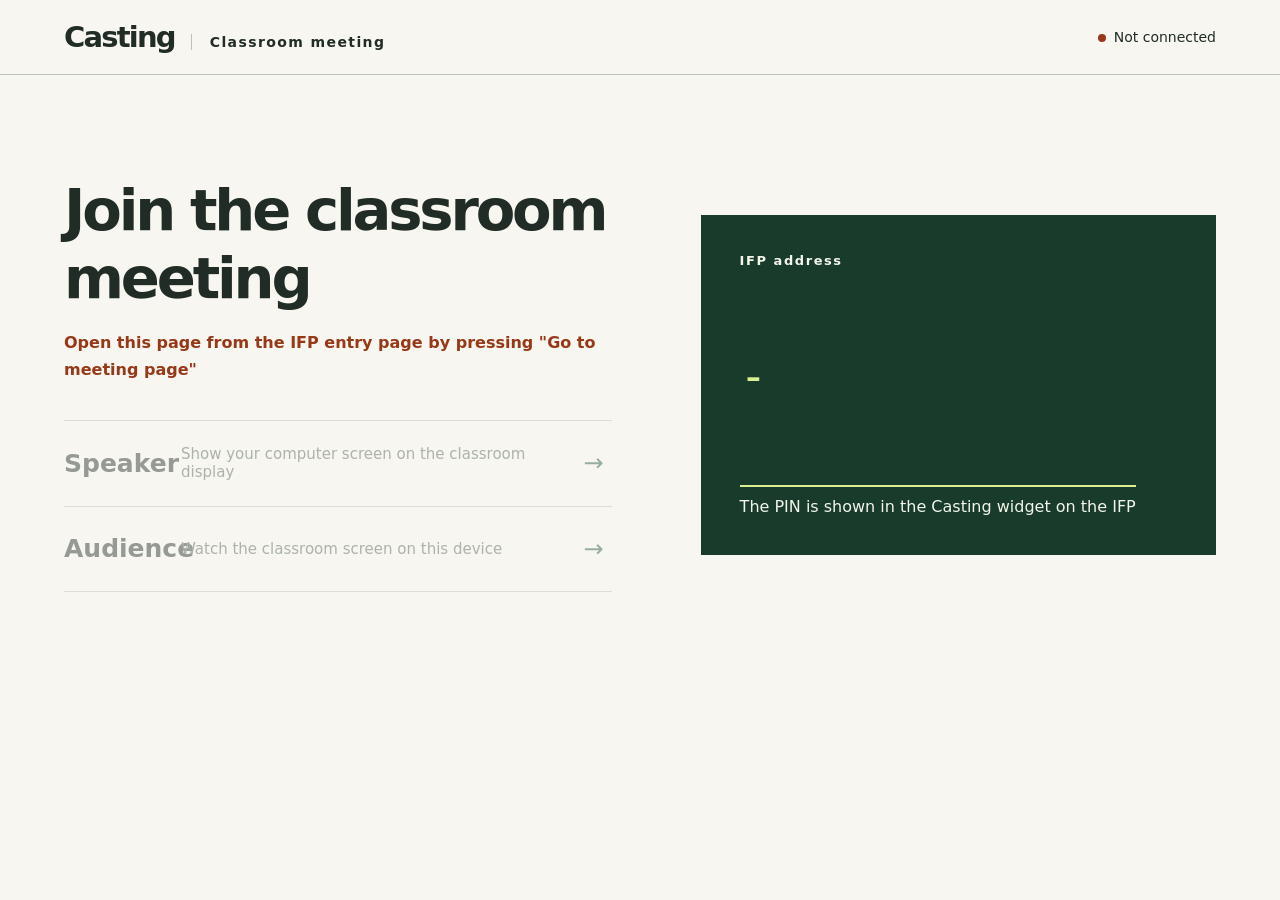
<file: index.html>
<!doctype html>
<html lang="zh-Hant">
<head>
  <meta charset="utf-8">
  <meta name="viewport" content="width=device-width, initial-scale=1">
  <meta name="color-scheme" content="light">
  <title>Casting</title>
  <link rel="icon" href="favicon.png" type="image/png">
  <link rel="stylesheet" href="style.css">
</head>
<body>
  <!-- Casting meeting page. Only served from GitHub Pages (tools/pages/build-pages.sh); the IFP's :8080 serves portal.html. -->
  <header>
    <div class="wrap">
      <div class="brand">Casting<span data-i18n="brandSub">教室會議</span></div>
      <span class="status" id="status" data-state="idle" role="status" aria-live="polite"></span>
    </div>
  </header>

  <main class="wrap">
    <section id="entry" class="entry">
      <div>
        <h1 id="title" tabindex="-1"></h1>
        <p id="notice" class="notice" role="alert" hidden></p>
        <p id="intro" class="intro"></p>
        <div id="roles">
          <button class="role" type="button" data-speaker="yes"><strong data-i18n="speaker">演講者</strong><small data-i18n="speakerDesc"></small><span class="arrow" aria-hidden="true">→</span></button>
          <button class="role" type="button" data-speaker="no"><strong data-i18n="audience">聽眾</strong><small data-i18n="audienceDesc"></small><span class="arrow" aria-hidden="true">→</span></button>
        </div>
        <form id="gate" hidden novalidate>
          <label for="pin" data-i18n="pinLabel"></label>
          <div class="pinrow">
            <input id="pin" inputmode="numeric" maxlength="6" autocomplete="off" aria-describedby="error">
            <button id="pinBtn" class="primary" type="submit" data-i18n="joinMeeting"></button>
          </div>
          <p id="error" role="alert"></p>
          <button class="link" id="back" type="button" data-i18n="backToRoles"></button>
          <p class="lan" data-i18n="lanPermission"></p>
        </form>
      </div>
      <figure>
        <div class="board">
          <div class="over" data-i18n="ifpLabel"></div>
          <code class="ifp-addr" id="ifpAddr"></code>
          <div class="tag" data-i18n="pinWhere"></div>
        </div>
      </figure>
    </section>

    <section id="room" hidden>
      <div class="bar"><b id="identity"></b><button id="leave" class="link" type="button" data-i18n="leaveMeeting"></button></div>
      <div class="roomgrid">
        <section>
          <h1 id="workspaceTitle" tabindex="-1"></h1>
          <div id="stage" class="stage off">
            <p id="idle"></p>
            <video id="receiveVideo" autoplay muted playsinline tabindex="0" hidden></video>
          </div>
          <div class="control">
            <span id="mediaStatus" role="status"></span>
            <div class="buttons">
              <button id="media" class="primary" type="button"></button>
              <button id="unmute" class="tool" type="button" data-i18n="unmute" hidden></button>
              <button id="fullscreen" class="tool" type="button" data-i18n="fullscreen" hidden></button>
            </div>
          </div>
        </section>
        <aside id="shareRoot"></aside>
      </div>
      <details id="advanced" class="advanced">
        <summary data-i18n="advanced"></summary>
        <div id="castStats" class="stats"></div>
        <div id="receiveStats" class="stats"></div>
      </details>
    </section>
  </main>

  <script src="common.js"></script>
  <script src="fingerprints.js"></script>
  <script src="wt.js"></script>
  <script src="remote-input.js"></script>
  <script src="whep.js"></script>
  <script src="rtccast.js"></script>
  <script src="share.js"></script>
  <script src="app.js"></script>
</body>
</html>
</file>
<file: style.css>
/* Casting meeting page and IFP entry page (portal.html on :8080). System fonts only, no external resources. */
:root {
  --paper: #f7f6f0;
  --ink: #202c25;
  --green: #20583e;
  --green-dark: #153a28;
  --line: #bbc3b8;
  --muted: #536358;
  --lime: #d9ef92;
  --board: #183b2c;
  --hover: #e8ecde;
  --off: #e7ebe1;
  --warn: #8a461c;
  --error: #973918;
  --focus: #ad5c15;
  font-family: system-ui, "PingFang TC", "Microsoft JhengHei", sans-serif;
  color: var(--ink);
  background: var(--paper);
}
* { box-sizing: border-box; }
body { margin: 0; }
button, input, a { font: inherit; }
button, a { cursor: pointer; }
button { color: inherit; }
button:focus-visible, a:focus-visible, input:focus-visible, summary:focus-visible { outline: 3px solid var(--focus); outline-offset: 4px; }
[hidden] { display: none !important; }
[tabindex="-1"]:focus { outline: none; }
h1, h2, h3, p, figure { margin: 0; }
p { line-height: 1.7; }
.mono, time { font-family: ui-monospace, monospace; }

.wrap { max-width: 1320px; padding: 0 clamp(20px, 5vw, 72px); margin: auto; }
header { border-bottom: 1px solid var(--line); }
header .wrap, .bar, .sectionhead { display: flex; align-items: center; justify-content: space-between; gap: 14px; }
header .wrap { min-height: 74px; }
.brand { font-size: 29px; font-weight: 750; letter-spacing: -1.8px; }
.brand span { font-size: 14px; letter-spacing: 0.1em; font-weight: 550; margin-left: 16px; padding-left: 18px; border-left: 1px solid var(--line); }
.status { font-size: 14px; text-align: right; overflow-wrap: anywhere; }
.status::before { content: ""; display: inline-block; width: 8px; height: 8px; background: var(--muted); border-radius: 50%; margin-right: 8px; }
.status[data-state="online"]::before { background: #497d48; }
.status[data-state="notice"]::before { background: var(--error); }
main { min-height: calc(100svh - 75px); }

.link, a { border: 0; background: none; padding: 6px 0; color: var(--green); text-decoration: underline; text-underline-offset: 4px; }
.primary { background: var(--green); color: white; border: 0; padding: 12px 22px; font-weight: 650; }
.primary:hover:not(:disabled) { background: var(--green-dark); }
.primary:disabled { opacity: 0.45; cursor: not-allowed; }
.tool { background: none; border: 1px solid var(--line); padding: 11px 16px; }
.tool:hover { background: var(--hover); }

/* Entry */
.entry { padding: clamp(48px, 8vw, 108px) 0; display: grid; grid-template-columns: 1fr 0.94fr; align-items: center; gap: clamp(30px, 7vw, 100px); }
h1 { font-size: clamp(40px, 4.5vw, 64px); letter-spacing: -0.055em; line-height: 1.18; }
.intro { margin: 16px 0 36px; color: var(--muted); }
.notice { margin: 16px 0 36px; color: var(--error); font-weight: 650; }
.role { width: 100%; text-align: left; background: none; border: 0; border-top: 1px solid var(--line); display: grid; grid-template-columns: 105px 1fr auto; align-items: center; gap: 12px; min-height: 86px; padding: 14px 8px 14px 0; }
.role:last-child { border-bottom: 1px solid var(--line); }
.role strong { font-size: 25px; }
.role small { font-size: 15px; color: var(--muted); }
.arrow { font-size: 24px; color: var(--green); }
.role:hover:not(:disabled) { background: var(--hover); }
.role:disabled { opacity: 0.45; cursor: not-allowed; }
form { max-width: 400px; }
label { font-weight: 650; display: block; margin-bottom: 8px; }
.pinrow { display: flex; gap: 8px; }
input { min-width: 0; width: 0; flex: 1; border: 1px solid var(--muted); background: #fffef8; padding: 10px; font: 24px ui-monospace, monospace; letter-spacing: 0.18em; color: var(--ink); }
#error { color: var(--error); margin: 8px 0; }
#back { margin-top: 12px; }
.lan { margin-top: 12px; font-size: 14px; color: var(--muted); }
.board { background: var(--board); color: #f3f5e9; padding: clamp(22px, 3vw, 42px); min-height: 340px; display: flex; flex-direction: column; justify-content: space-between; gap: 28px; }
.over { font-size: 13px; font-weight: 650; letter-spacing: 0.12em; }
.ifp-addr { font: 500 clamp(30px, 3.6vw, 52px) / 1.2 ui-monospace, monospace; letter-spacing: 0.04em; color: var(--lime); display: block; margin: 8px 0; overflow-wrap: anywhere; }
.board .tag { align-self: flex-start; border-top: 2px solid var(--lime); padding-top: 10px; }

/* Meeting room */
#room { padding: 36px 0 52px; }
.bar { border-bottom: 1px solid var(--line); padding-bottom: 17px; font-size: 14px; }
.roomgrid { display: grid; grid-template-columns: minmax(0, 1.55fr) minmax(310px, 1fr); gap: clamp(26px, 4vw, 56px); margin-top: 34px; }
.roomgrid h1 { font-size: clamp(31px, 3.5vw, 46px); margin-bottom: 20px; }
.stage { background: #000; display: grid; align-items: center; position: relative; color: white; }
.stage.off { border: 1px solid var(--line); background: var(--off); color: var(--muted); min-height: 155px; padding: 20px; }
.stage video { display: block; width: 100%; max-height: 70vh; object-fit: contain; background: #000; outline: none; touch-action: none; user-select: none; }
.stage:fullscreen { display: flex; align-items: center; justify-content: center; }
.stage:fullscreen video { max-height: 100vh; height: 100%; }
.control { margin-top: 14px; display: flex; align-items: center; justify-content: space-between; gap: 12px; flex-wrap: wrap; }
.control > span { color: var(--muted); font-size: 14px; flex: 1 1 200px; overflow-wrap: anywhere; }
.buttons { display: flex; align-items: center; gap: 10px; flex-wrap: wrap; }
details.advanced { margin-top: 48px; border-top: 1px solid var(--line); padding-top: 12px; }
details.advanced summary { cursor: pointer; font-size: 14px; color: var(--muted); padding: 8px 0; }
.stats { font-family: ui-monospace, monospace; font-size: 12px; line-height: 1.6; color: var(--muted); overflow-wrap: anywhere; min-height: 1.3em; }

/* Shared area */
aside { border-top: 3px solid var(--green); padding-top: 14px; min-width: 0; }
h2 { font-size: 25px; }
h3 { font-size: 16px; }
.sectionhead { margin: 22px 0 9px; }
.sectionhead small { color: var(--muted); }
.headtools { display: flex; align-items: center; justify-content: flex-end; flex-wrap: wrap; gap: 4px 12px; }
.headtools .tool { padding: 6px 14px; font-size: 14px; }
.headtools .progress { white-space: nowrap; }
.tool:disabled { opacity: 0.45; cursor: not-allowed; }
.uploadnote { font-size: 14px; color: var(--muted); margin: 0 0 9px; overflow-wrap: anywhere; }
.uploadnote.warning { color: var(--warn); }
.empty { color: var(--muted); font-size: 14px; border-top: 1px solid var(--line); padding: 14px 0; }
.file { border-top: 1px solid var(--line); display: grid; grid-template-columns: 47px minmax(0, 1fr) auto; gap: 12px; align-items: center; padding: 14px 0; font-size: 14px; }
.thumb { width: 47px; height: 38px; display: grid; align-items: center; overflow: hidden; }
.thumb img { width: 47px; height: 38px; object-fit: cover; }
.thumb.code { font: 700 14px ui-monospace, monospace; color: var(--green); white-space: nowrap; text-overflow: ellipsis; }
.file b { display: block; overflow-wrap: anywhere; }
.file small { display: block; color: var(--muted); margin-top: 3px; }
.file .warning { color: var(--warn); }
.file .progress { color: var(--muted); white-space: nowrap; }
.clip { border-top: 1px solid var(--line); padding-top: 12px; }
.clip p { border-left: 3px solid #97ab7f; padding-left: 12px; margin-bottom: 6px; white-space: pre-wrap; overflow-wrap: anywhere; max-height: 14em; overflow: auto; }
.clip .meta { display: flex; align-items: center; justify-content: space-between; gap: 12px; font-size: 12px; color: var(--muted); }
.clip .warning { color: var(--warn); font-size: 12px; margin-bottom: 6px; }
.clip .file { border-top: 0; padding-top: 0; }

/* IFP entry page (portal.html on :8080) */
.portal { padding: clamp(48px, 8vw, 108px) 0; max-width: 640px; }
.portal p { margin: 16px 0 32px; color: var(--muted); }

@media (max-width: 800px) {
  .entry, .roomgrid { grid-template-columns: minmax(0, 1fr); }
  .entry { gap: 32px; }
  .board { min-height: 215px; }
  .roomgrid { gap: 35px; }
  .brand span { margin-left: 10px; padding-left: 11px; }
  .role { min-height: 75px; }
}
@media (max-width: 480px) {
  header .wrap { min-height: 62px; }
  .entry { padding: 36px 0; }
  .intro { margin: 12px 0 24px; }
  .role { grid-template-columns: 90px 1fr auto; gap: 6px; }
  .role small { font-size: 13px; }
  .role strong { font-size: 22px; }
  .board { min-height: 192px; }
  .brand { font-size: 25px; }
  .brand span, .status { font-size: 12px; }
  .roomgrid { margin-top: 23px; }
}
</file>
